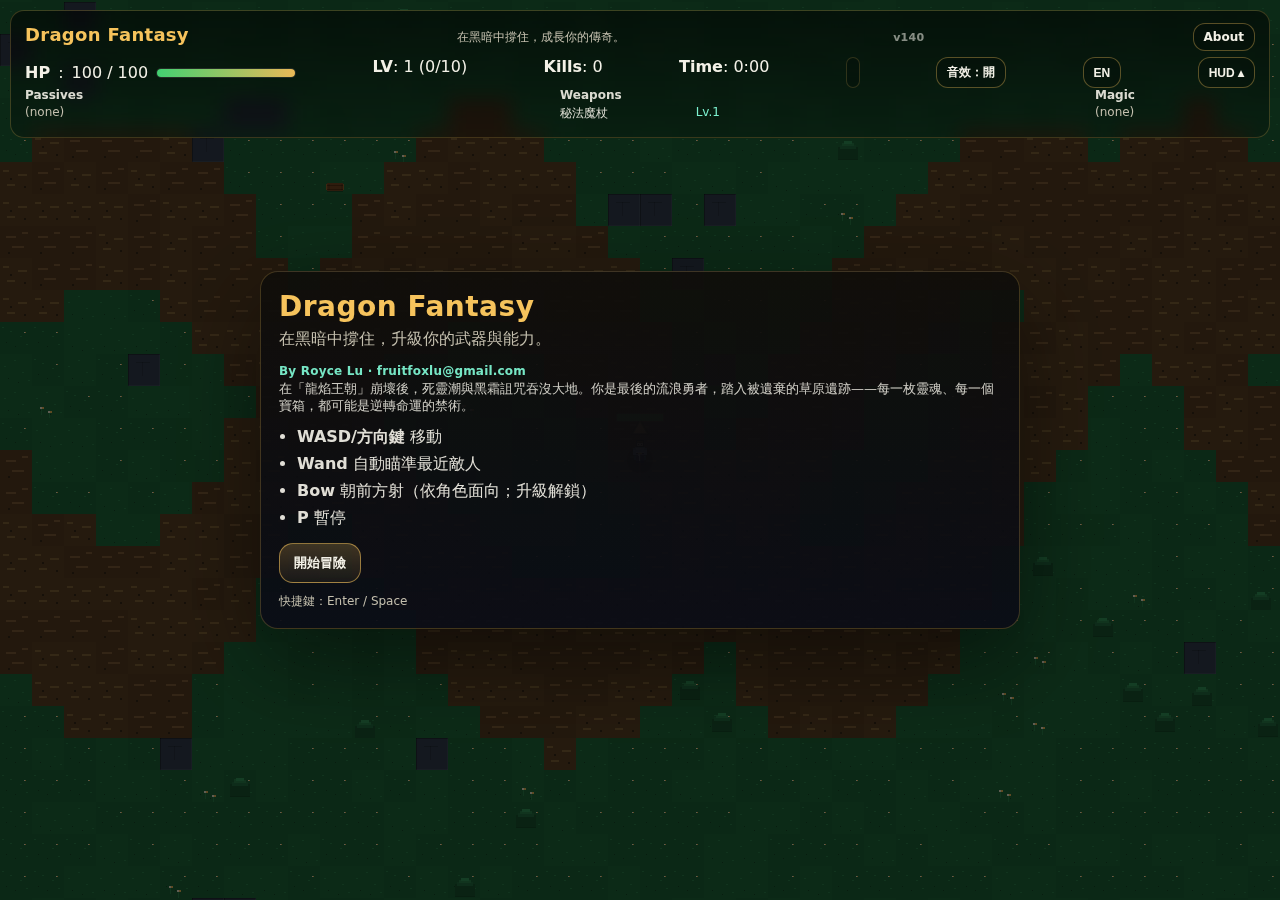
<file: index.html>
<!doctype html>
<html lang="zh-Hant">
<head>
  <meta charset="utf-8" />
  <meta name="viewport" content="width=device-width,initial-scale=1" />
  <title>Dragon Fantasy — Mobile Web Roguelike Survival (Vampire Survivors-like)</title>
  <meta name="description" content="Dragon Fantasy is a mobile-friendly web roguelike survival game (Vampire Survivors-like). Play instantly in your browser with virtual joystick controls. 手機可玩 Roguelike 生存網頁遊戲，類 Vampire Survivors。" />
  <meta name="robots" content="index,follow" />
  <link rel="canonical" href="https://fruitfoxlu.github.io/dragon-fantasy/" />
  <meta property="og:type" content="website" />
  <meta property="og:title" content="Dragon Fantasy — Mobile Web Roguelike Survival" />
  <meta property="og:description" content="Mobile-friendly web roguelike survival (Vampire Survivors-like). 手機可玩 Roguelike 生存網頁遊戲。" />
  <meta property="og:url" content="https://fruitfoxlu.github.io/dragon-fantasy/" />
  <meta name="author" content="Royce Lu (fruitfoxlu@gmail.com)" />
  <meta name="license" content="FreeBSD (BSD 2-Clause)" />
  <link rel="stylesheet" href="style.css?v=140" />
</head>
<body>
  <div id="ui">
    <div class="titleRow">
      <div class="title">Dragon Fantasy</div>
      <div class="subtitle" id="subtitle">Survive the horde. Grow your legend.</div>
      <div class="build" id="build">v140</div>
      <a class="miniBtn" href="about.html" style="pointer-events:auto; text-decoration:none;">About</a>
    </div>

    <div class="row">
      <div class="hpWrap"><strong>HP</strong>: <span id="hp">-</span>
        <div class="hpBar"><div id="hpFill" class="hpFill"></div></div>
      </div>
      <div><strong>LV</strong>: <span id="level">1</span> (<span id="xp">0</span>/<span id="xpNeed">0</span>)</div>
      <div><strong>Kills</strong>: <span id="kills">0</span></div>
      <div><strong>Time</strong>: <span id="time">0:00</span></div>
      <div id="awardLine" class="awardLine"></div>
      <button id="sfxBtn" class="miniBtn" type="button" title="Toggle SFX">SFX: ON</button>
      <button id="langBtn" class="miniBtn" type="button" title="Language">中文</button>
      <button id="hudBtn" class="miniBtn" type="button" title="Toggle HUD">HUD</button>
    </div>

    <!-- Controls are shown on start screen only; keep top HUD clean. -->

    <div class="row small" id="hudInline" aria-hidden="true">
      <div class="hudInlineCol">
        <div class="hudInlineTitle">Passives</div>
        <div id="hudPassives" class="hudList"></div>
      </div>
      <div class="hudInlineCol">
        <div class="hudInlineTitle">Weapons</div>
        <div id="hudWeapons" class="hudList"></div>
      </div>
      <div class="hudInlineCol">
        <div class="hudInlineTitle">Magic <span id="hudChestHint" class="hudMini"></span></div>
        <div id="hudMagic" class="hudList"></div>
      </div>
    </div>
  </div>

  <canvas id="game" width="960" height="540"></canvas>

  <div id="start" role="dialog" aria-modal="true" aria-label="Start game">
    <div class="card">
      <h1 class="hero">Dragon Fantasy</h1>
      <div class="heroSub" id="startSub">在黑暗中撐住，升級你的武器與能力。</div>
      <div class="lore" id="lore"><span class="byline" id="byline">By Royce Lu · fruitfoxlu@gmail.com</span><br/>在「龍焰王朝」崩壞後，死靈潮與黑霜詛咒吞沒大地。你是最後的流浪勇者，踏入被遺棄的草原遺跡——每一枚靈魂、每一個寶箱，都可能是逆轉命運的禁術。</div>
      <ul class="bullets">
        <li id="liMove"><strong>WASD/方向鍵</strong> 移動</li>
        <li id="liWand"><strong>Wand</strong> 自動瞄準最近敵人</li>
        <li id="liBow"><strong>Bow</strong> 朝前方射（依角色面向；升級解鎖）</li>
        <li id="liPause"><strong>P</strong> 暫停</li>
      </ul>
      <button id="startBtn" class="btn">Start Adventure</button>
      <div class="hint" id="startHint">快捷鍵：Enter / Space</div>
    </div>
  </div>

  <div id="levelup" class="hidden" role="dialog" aria-modal="true" aria-label="Level up">
    <div class="card">
      <h2 id="modalTitle">升級！選 1 個</h2>
      <div id="choices"></div>
      <div class="hint" id="choiceHint">快捷鍵：1 / 2 / 3</div>
    </div>
  </div>

  <div id="touch" aria-hidden="true">
    <div id="joy" class="joy">
      <div class="joyBase"></div>
      <div class="joyKnob"></div>
    </div>
    <button id="pauseBtn" class="touchBtn" type="button">Pause</button>
  </div>

  <div id="summary" class="hidden" role="dialog" aria-modal="true" aria-label="Run summary">
    <div class="card">
      <h2 id="summaryTitle">Run Complete</h2>
      <div id="summaryScore" class="summaryScore">Score: 0</div>
      <div id="summaryAchievements" class="summaryBlock"></div>
      <div class="summaryGrid">
        <div>
          <div class="summaryHdr">Weapons</div>
          <div id="summaryWeapons" class="summaryList"></div>
        </div>
        <div>
          <div class="summaryHdr">Magic</div>
          <div id="summaryMagic" class="summaryList"></div>
        </div>
        <div>
          <div class="summaryHdr">Passives</div>
          <div id="summaryPassives" class="summaryList"></div>
        </div>
      </div>
      <div class="summaryBtns">
        <button id="restartBtn" class="btn" type="button">Restart</button>
        <button id="shareBtn" class="miniBtn" type="button">Share</button>
      </div>
      <div id="summaryHint" class="hint"></div>
    </div>
  </div>

  <script src="game.js?v=140"></script>
</body>
</html>
</file>
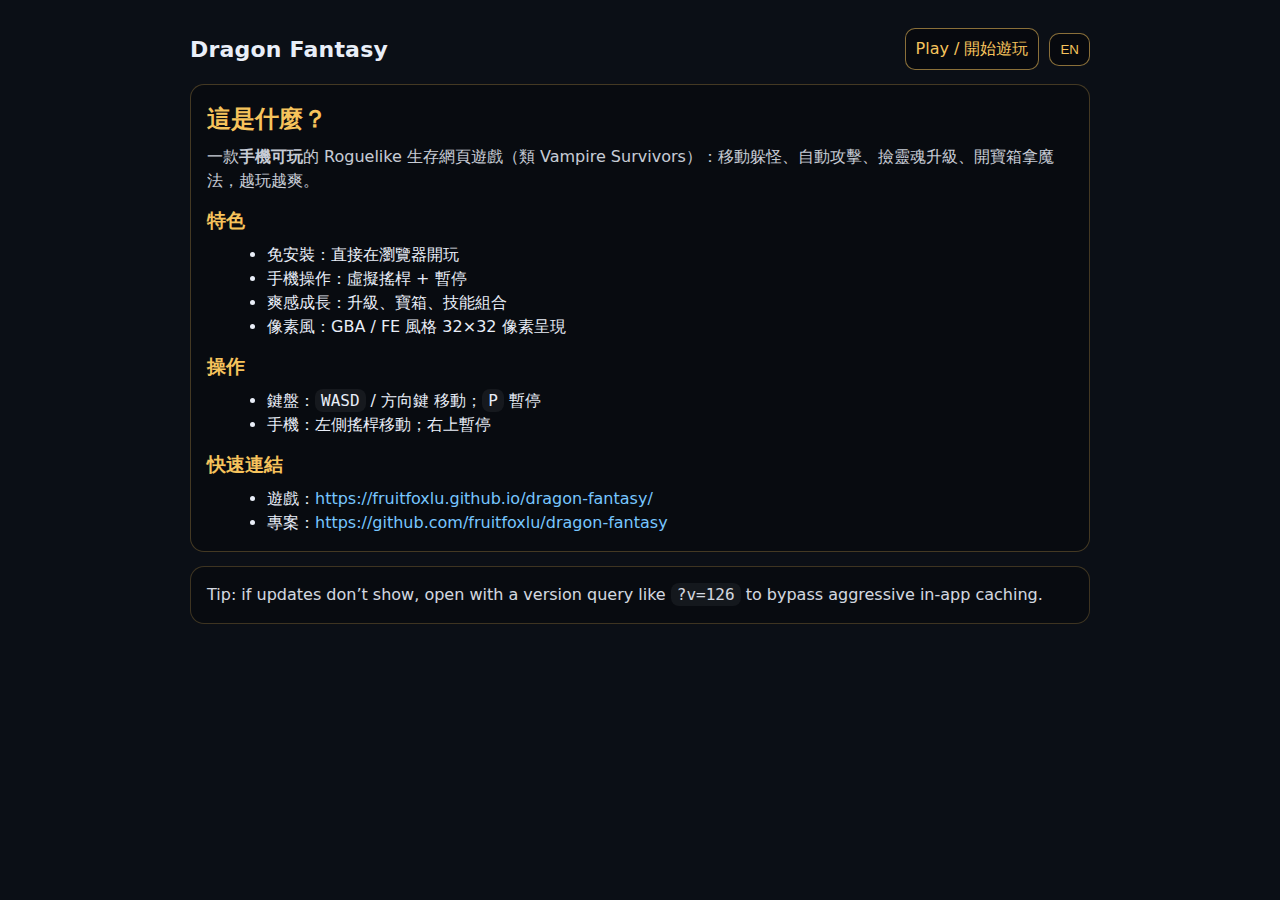
<file: about.html>
<!doctype html>
<html lang="zh-Hant">
<head>
  <meta charset="utf-8" />
  <meta name="viewport" content="width=device-width,initial-scale=1" />
  <title>Dragon Fantasy — Mobile Web Roguelike Survival (Vampire Survivors-like)</title>
  <meta name="description" content="Dragon Fantasy is a mobile-friendly web roguelike survival game (Vampire Survivors-like). Play instantly in your browser with virtual joystick controls. 手機也能玩的 Roguelike 生存網頁遊戲，類 Vampire Survivors，開箱升級、越玩越爽。" />
  <meta name="robots" content="index,follow" />
  <link rel="canonical" href="https://fruitfoxlu.github.io/dragon-fantasy/about.html" />

  <meta property="og:type" content="website" />
  <meta property="og:title" content="Dragon Fantasy — Mobile Web Roguelike Survival" />
  <meta property="og:description" content="Mobile-friendly web roguelike survival (Vampire Survivors-like). 手機也能玩的 Roguelike 生存網頁遊戲。" />
  <meta property="og:url" content="https://fruitfoxlu.github.io/dragon-fantasy/" />

  <style>
    :root{color-scheme:dark;}
    body{margin:0;background:#0b0f16;color:#e9eef8;font:16px/1.5 system-ui,-apple-system,Segoe UI,Roboto;}
    a{color:#77c6ff;text-decoration:none} a:hover{text-decoration:underline}
    .wrap{max-width:900px;margin:0 auto;padding:28px 18px 40px;}
    .top{display:flex;align-items:center;justify-content:space-between;gap:12px;flex-wrap:wrap;}
    .brand{font-weight:800;letter-spacing:.2px;font-size:22px;}
    .btn{border:1px solid rgba(246,195,92,.55);background:rgba(0,0,0,.35);color:#f6c35c;padding:8px 10px;border-radius:10px;cursor:pointer;}
    .card{border:1px solid rgba(246,195,92,.25);background:rgba(0,0,0,.25);border-radius:14px;padding:16px;margin-top:14px;}
    .h{font-weight:800;color:#f6c35c;margin:0 0 8px;}
    .muted{opacity:.85}
    ul{margin:8px 0 0 20px}
    code{background:rgba(255,255,255,.06);padding:2px 6px;border-radius:8px}
  </style>

  <script type="application/ld+json">
  {
    "@context": "https://schema.org",
    "@type": "WebApplication",
    "name": "Dragon Fantasy",
    "applicationCategory": "GameApplication",
    "operatingSystem": "Web",
    "url": "https://fruitfoxlu.github.io/dragon-fantasy/",
    "description": "Mobile-friendly web roguelike survival (Vampire Survivors-like)."
  }
  </script>
</head>
<body>
  <div class="wrap">
    <div class="top">
      <div class="brand">Dragon Fantasy</div>
      <div style="display:flex;gap:10px;align-items:center;flex-wrap:wrap;">
        <a class="btn" href="https://fruitfoxlu.github.io/dragon-fantasy/">Play / 開始遊玩</a>
        <button id="lang" class="btn" type="button">EN</button>
      </div>
    </div>

    <div id="zh" class="card">
      <h2 class="h">這是什麼？</h2>
      <div class="muted">一款<strong>手機可玩</strong>的 Roguelike 生存網頁遊戲（類 Vampire Survivors）：移動躲怪、自動攻擊、撿靈魂升級、開寶箱拿魔法，越玩越爽。</div>

      <h3 class="h" style="margin-top:14px">特色</h3>
      <ul>
        <li>免安裝：直接在瀏覽器開玩</li>
        <li>手機操作：虛擬搖桿 + 暫停</li>
        <li>爽感成長：升級、寶箱、技能組合</li>
        <li>像素風：GBA / FE 風格 32×32 像素呈現</li>
      </ul>

      <h3 class="h" style="margin-top:14px">操作</h3>
      <ul>
        <li>鍵盤：<code>WASD</code> / 方向鍵 移動；<code>P</code> 暫停</li>
        <li>手機：左側搖桿移動；右上暫停</li>
      </ul>

      <h3 class="h" style="margin-top:14px">快速連結</h3>
      <ul>
        <li>遊戲：<a href="https://fruitfoxlu.github.io/dragon-fantasy/">https://fruitfoxlu.github.io/dragon-fantasy/</a></li>
        <li>專案：<a href="https://github.com/fruitfoxlu/dragon-fantasy">https://github.com/fruitfoxlu/dragon-fantasy</a></li>
      </ul>
    </div>

    <div id="en" class="card" style="display:none">
      <h2 class="h">What is this?</h2>
      <div class="muted"><strong>Mobile-friendly</strong> web roguelike survival (Vampire Survivors-like): move to dodge, auto-attacks, collect XP to level up, open chests for magic, and snowball harder over time.</div>

      <h3 class="h" style="margin-top:14px">Highlights</h3>
      <ul>
        <li>No install: play instantly in your browser</li>
        <li>Mobile controls: virtual joystick + pause</li>
        <li>Progression: level-ups, chests, build combos</li>
        <li>Pixel art vibe: GBA / FE-style 32×32 look</li>
      </ul>

      <h3 class="h" style="margin-top:14px">Controls</h3>
      <ul>
        <li>Keyboard: <code>WASD</code> / Arrow keys to move; <code>P</code> to pause</li>
        <li>Mobile: left joystick to move; pause on top-right</li>
      </ul>

      <h3 class="h" style="margin-top:14px">Links</h3>
      <ul>
        <li>Play: <a href="https://fruitfoxlu.github.io/dragon-fantasy/">https://fruitfoxlu.github.io/dragon-fantasy/</a></li>
        <li>GitHub: <a href="https://github.com/fruitfoxlu/dragon-fantasy">https://github.com/fruitfoxlu/dragon-fantasy</a></li>
      </ul>
    </div>

    <div class="card" style="opacity:.9">
      Tip: if updates don’t show, open with a version query like <code>?v=126</code> to bypass aggressive in-app caching.
    </div>
  </div>

  <script>
    const btn = document.getElementById('lang');
    const zh = document.getElementById('zh');
    const en = document.getElementById('en');
    let lang = (localStorage.getItem('df_about_lang') || 'zh');
    function apply(){
      if(lang==='en'){ zh.style.display='none'; en.style.display='block'; btn.textContent='中文'; document.documentElement.lang='en'; }
      else { zh.style.display='block'; en.style.display='none'; btn.textContent='EN'; document.documentElement.lang='zh-Hant'; }
    }
    btn.addEventListener('click', ()=>{ lang = (lang==='en')?'zh':'en'; localStorage.setItem('df_about_lang', lang); apply(); });
    apply();
  </script>
</body>
</html>
</file>
<file: style.css>
:root{
  --bg:#070a10;
  --panel:rgba(0,0,0,.40);
  --text:#f3f1e7;
  --muted:#c4bfae;
  --accent:#f6c35c; /* gold */
  --accent2:#7cf2d0; /* teal */
}
*{box-sizing:border-box}
html,body{height:100%}
body{
  margin:0;
  background:
    radial-gradient(900px 520px at 25% 18%, rgba(246,195,92,.18) 0%, rgba(0,0,0,0) 60%),
    radial-gradient(1000px 620px at 80% 25%, rgba(124,242,208,.12) 0%, rgba(0,0,0,0) 55%),
    radial-gradient(1200px 700px at 50% 85%, rgba(90,20,20,.20) 0%, rgba(0,0,0,0) 60%),
    linear-gradient(180deg, #04060c 0%, var(--bg) 60%, #02030a 100%);
  color:var(--text);
  font-family: ui-sans-serif, system-ui, -apple-system, Segoe UI, Roboto, Helvetica, Arial, "Apple Color Emoji", "Segoe UI Emoji";
  overflow:hidden;
}
#game{
  position:fixed;
  inset:0;
  width:100vw;
  height:100vh;
  display:block;
  margin:0;
  border:0;
  border-radius:0;
  background:#070a16;
}
#ui{
  position:fixed;
  top:10px;
  left:10px;
  right:10px;
  transform:none;
  width:auto;
  padding:12px 14px;
  background:linear-gradient(180deg, rgba(0,0,0,.55), rgba(0,0,0,.22));
  border:1px solid rgba(246,195,92,.22);
  border-radius:14px;
  backdrop-filter: blur(10px);
  z-index:10;
}
.titleRow{display:flex; align-items:baseline; justify-content:space-between; gap:12px; margin-bottom:6px; flex-wrap:wrap}
.title{font-weight:800; letter-spacing:.3px; font-size:18px; color:var(--accent)}
.subtitle{color:var(--muted); font-size:12px; overflow:hidden; text-overflow:ellipsis; white-space:nowrap; max-width:70vw}
.build{color:rgba(243,241,231,.55); font-size:11px; font-weight:900; letter-spacing:.3px}
.row{display:flex; gap:14px; justify-content:space-between; flex-wrap:wrap}
.small{color:var(--muted); font-size:12px}

.awardLine{
  font-size:12px;
  color:rgba(255,255,255,.78);
  padding:2px 6px;
  border:1px solid rgba(246,195,92,.18);
  border-radius:8px;
  background:rgba(0,0,0,.18);
  max-width:48vw;
  overflow:hidden;
  text-overflow:ellipsis;
  white-space:nowrap;
}

#start,
#levelup,
#summary{
  position:fixed;
  inset:0;
  display:flex;
  align-items:center;
  justify-content:center;
  background:rgba(0,0,0,.62);
}
#levelup.hidden{display:none}
#summary.hidden{display:none}

/* chest modal styling (so players don't confuse it with level-up) */
#levelup[data-mode="chest"] .card{
  border-color: rgba(124,242,208,.28);
  background: linear-gradient(180deg, rgba(8,20,18,.95), rgba(10,12,22,.92));
}
#levelup[data-mode="chest"] .choice:hover{border-color:rgba(124,242,208,.9)}
#levelup[data-mode="chest"] .card h2{color: rgba(124,242,208,.95)}

#levelup[data-mode="levelup"] .card h2{color: rgba(246,195,92,.95)}

.card{
  width:min(760px, calc(100% - 24px));
  background:linear-gradient(180deg, rgba(16,14,10,.94), rgba(10,12,22,.92));
  border:1px solid rgba(246,195,92,.22);
  border-radius:18px;
  padding:18px;
  box-shadow: 0 30px 90px rgba(0,0,0,.45);
}
.card h2{margin:0 0 12px; font-size:20px}
.hero{margin:0 0 6px; font-size:28px; letter-spacing:.5px; color:var(--accent)}
.heroSub{color:var(--muted); margin-bottom:12px}
.lore{color:rgba(243,241,231,.84); font-size:13px; line-height:1.35; margin:0 0 12px}
.byline{display:inline-block; font-size:12px; color:rgba(124,242,208,.95); font-weight:800; letter-spacing:.2px}
.bullets{margin:0 0 14px; padding-left:18px; color:var(--text)}
.bullets li{margin:6px 0; color:rgba(243,241,231,.92)}
.btn{
  appearance:none;
  border:1px solid rgba(246,195,92,.55);
  background: linear-gradient(180deg, rgba(246,195,92,.22), rgba(246,195,92,.06));
  color:var(--text);
  padding:10px 14px;
  border-radius:14px;
  font-weight:800;
  cursor:pointer;
}
.btn:hover{border-color:rgba(246,195,92,.9)}
#choices{display:grid; grid-template-columns:repeat(3, minmax(0,1fr)); gap:10px}
.choice{
  padding:12px;
  border-radius:14px;
  border:1px solid rgba(255,255,255,.12);
  background:rgba(0,0,0,.25);
  cursor:pointer;
  min-height:96px;
}
.choice:hover{border-color:rgba(246,195,92,.8)}
.choice .t{font-weight:700}
.choice .d{color:var(--muted); font-size:12px; margin-top:6px; line-height:1.4}
.hint{margin-top:10px; color:var(--muted); font-size:12px}

.miniBtn{
  appearance:none;
  border:1px solid rgba(246,195,92,.35);
  background: rgba(0,0,0,.20);
  color:var(--text);
  padding:6px 10px;
  border-radius:12px;
  font-weight:800;
  cursor:pointer;
  font-size:12px;
}
.miniBtn:hover{border-color:rgba(246,195,92,.9)}

.hpWrap{display:flex; align-items:center; gap:8px}
.hpBar{width:140px; height:10px; border-radius:999px; background:rgba(0,0,0,.35); border:1px solid rgba(255,255,255,.12); overflow:hidden}
.hpFill{height:100%; width:50%; background:linear-gradient(90deg, rgba(70,220,120,.95), rgba(246,195,92,.95));}

/* Touch controls (mobile) */
#touch{
  position:fixed;
  inset:0;
  pointer-events:none;
}
.joy{
  position:fixed;
  left:18px;
  bottom:22px;
  width:132px;
  height:132px;
  pointer-events:auto;
  touch-action:none;
}
.joyBase{
  position:absolute;
  inset:0;
  border-radius:999px;
  background:rgba(0,0,0,.20);
  border:1px solid rgba(255,255,255,.14);
  backdrop-filter: blur(6px);
}
.joyKnob{
  position:absolute;
  left:50%;
  top:50%;
  width:56px;
  height:56px;
  transform:translate(-50%,-50%);
  border-radius:999px;
  background:rgba(246,195,92,.18);
  border:1px solid rgba(246,195,92,.55);
}
.touchBtn{
  position:fixed;
  right:18px;
  bottom:28px;
  pointer-events:auto;
  touch-action:none;
  appearance:none;
  border:1px solid rgba(246,195,92,.55);
  background: rgba(0,0,0,.20);
  color:var(--text);
  padding:10px 14px;
  border-radius:14px;
  font-weight:900;
}

/* Only show touch UI on coarse pointers */
@media (pointer: fine) {
  #touch{display:none}
}

/* Inline HUD inside top panel */
#hudInline{width:100%}
#ui.collapsed #hudInline{display:none}
#ui.collapsed .titleRow{margin-bottom:4px}
#ui.collapsed .row{gap:10px}
#ui.collapsed{padding:10px 12px}

.hudInlineCol{min-width:160px}
.hudInlineTitle{font-weight:900; color:rgba(243,241,231,.90); margin-bottom:3px; display:flex; align-items:center; justify-content:space-between; gap:10px}
.hudMini{font-weight:800; font-size:12px; opacity:0.82}
.hudLine{color:var(--muted); margin-bottom:6px}
.hudList{display:flex; flex-direction:column; gap:2px}
.hudItem{display:flex; justify-content:space-between; gap:8px}
.hudItem .n{color:rgba(243,241,231,.90)}
.hudItem .l{color:var(--accent2)}

/* Phone: stack into 2 columns to avoid wrapping too tall */
@media (max-width: 560px) {
  #hudInline{gap:10px}
  .hudInlineCol{min-width:unset; flex:1}
}
</file>
